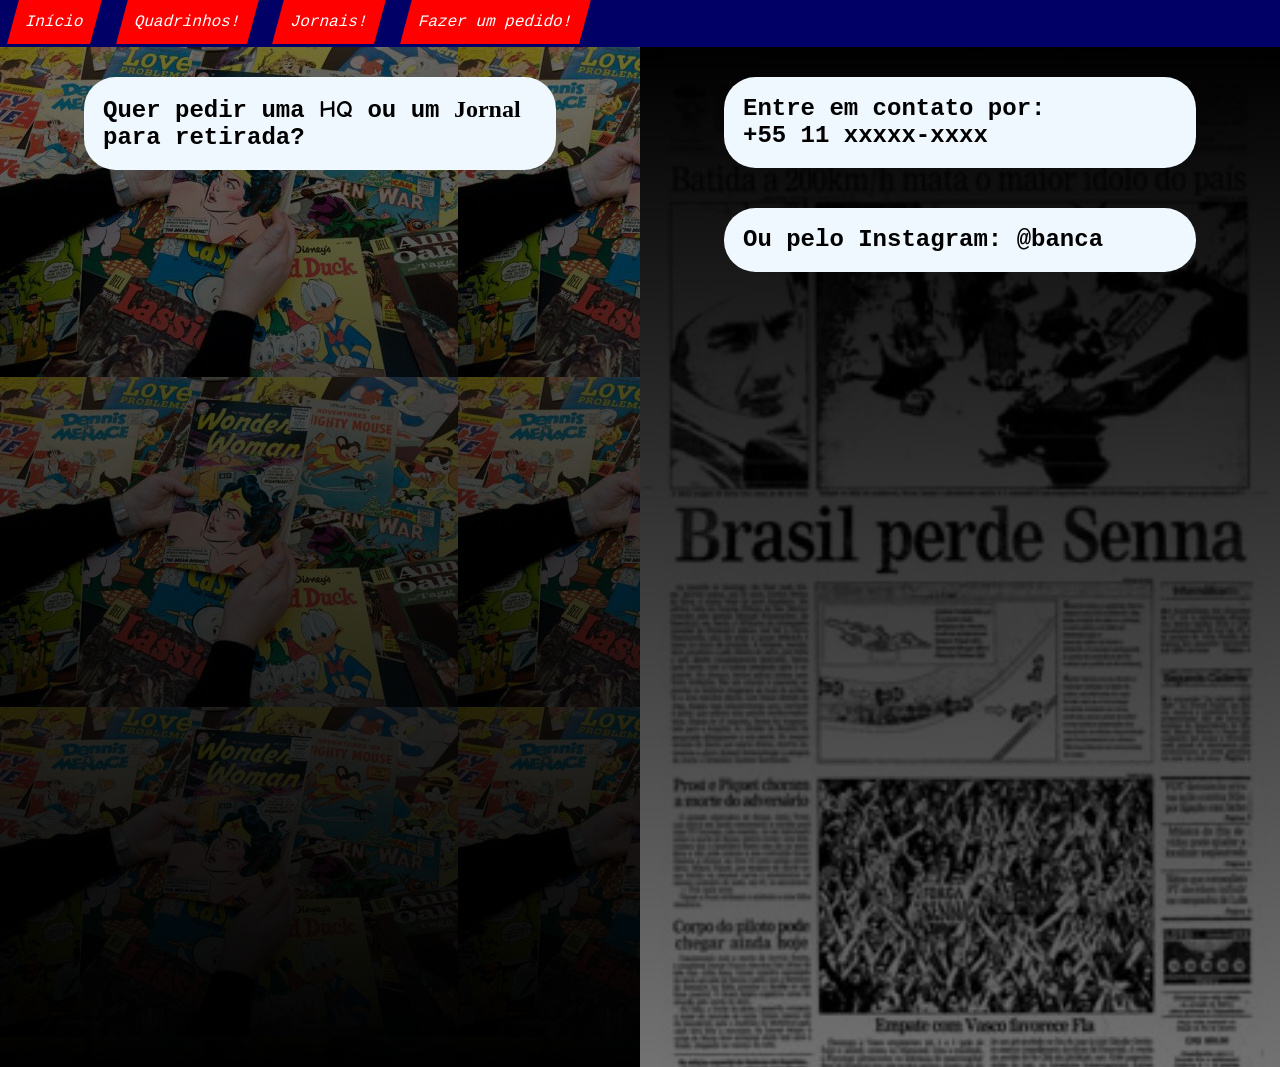
<file: pedido.html>
<!DOCTYPE html>
<html lang="pt-br">
<head>
    <link rel="preconnect" href="https://fonts.googleapis.com">
    <link rel="preconnect" href="https://fonts.gstatic.com" crossorigin>
    <link href="https://fonts.googleapis.com/css2?family=Comic+Neue:ital,wght@0,300;0,400;0,700;1,300;1,400;1,700&display=swap" rel="stylesheet">
    <meta charset="UTF-8">
    <meta name="viewport" content="width=device-width, initial-scale=1.0">
    <title>pedido</title>
    <link rel="stylesheet" href="css/navbar.css">
    <link rel="stylesheet" href="css/pedido.css">
</head>
<body>
    <nav>
        <a href="index.html">Início</a>
        <a href="quadrinhos.html">Quadrinhos!</a>
        <a href="jornais.html">Jornais!</a>
        <a href="pedido.html">Fazer um pedido!</a>
    </nav>

    <div class="master">
        <div class="quadrinhos">
            <h2>Quer pedir uma <font style="font-family: Comic Neue;">HQ</font> ou um <font style="font-family: 'Times New Roman', Times, serif;">Jornal</font> para retirada?</h2>
        </div>
        <div class="jornais">
            <h2>Entre em contato por: <br/> +55 11 xxxxx-xxxx</h2>
            <h2>Ou pelo Instagram: @banca</h2>
        </div>
    </div>
</body>
</html>
</file>
<file: css/navbar.css>
nav{
    width: 100%;
    display: flex;
    align-items: center;
    background-color: #000067;
    border-bottom: #000067 solid;
}

nav a{
    font-family: 'Courier New', Courier, monospace;
    transform: skew(-15deg);
    margin-left: 1%;
    margin-right: 1%;
    text-decoration: none;
    background-color: red;
    padding: 1%;
    color: white;
    transition: 250ms;
}

nav a:hover {
    background-color: rgb(138, 0, 0);
}

nav a:active {
    background-color: rgb(7, 0, 63);
}

@media (max-width: 768px){
    nav{
        flex-direction: column;
        align-items: center;
    }

    nav a{
        text-align: center;
        height: 30px;
        width: 90%;
        margin-top: 2.5%;
        margin-bottom: 5%;
    }
}
</file>
<file: css/pedido.css>
body{
    margin:0;
}

.master{
    display: flex;
    height: 1000px;
}

.quadrinhos{
    display: flex;
    justify-content: center;
    margin: 0;
    padding: 10px;
    height: 100%;
    width: 50%;
    background-image: linear-gradient(rgba(0, 0, 0, 0.552),black), url("../assets/fundo_quadrinhos.jpg");
}

.jornais{
    display: flex;
    flex-direction: column;
    align-items: center;
    margin: 0;
    padding: 10px;
    height: 100%;
    width: 50%;
    background-image: linear-gradient(black,rgba(0,0,0,0.552)), url("../assets/fundo_jornais.jpg");
    background-size: cover;
}

h2{
    width: 70%;
    height: max-content;
    font-family: 'Courier New', Courier, monospace;
    background-color: aliceblue;
    padding: 3%;
    border-radius: 2cap;
    transition: 250ms;
}

h2:hover{
    transform: scale(120%);
}

@media (max-width:768px){
    h2{
        padding: 3%;
        border-radius: 1cap;
    }
}
</file>
